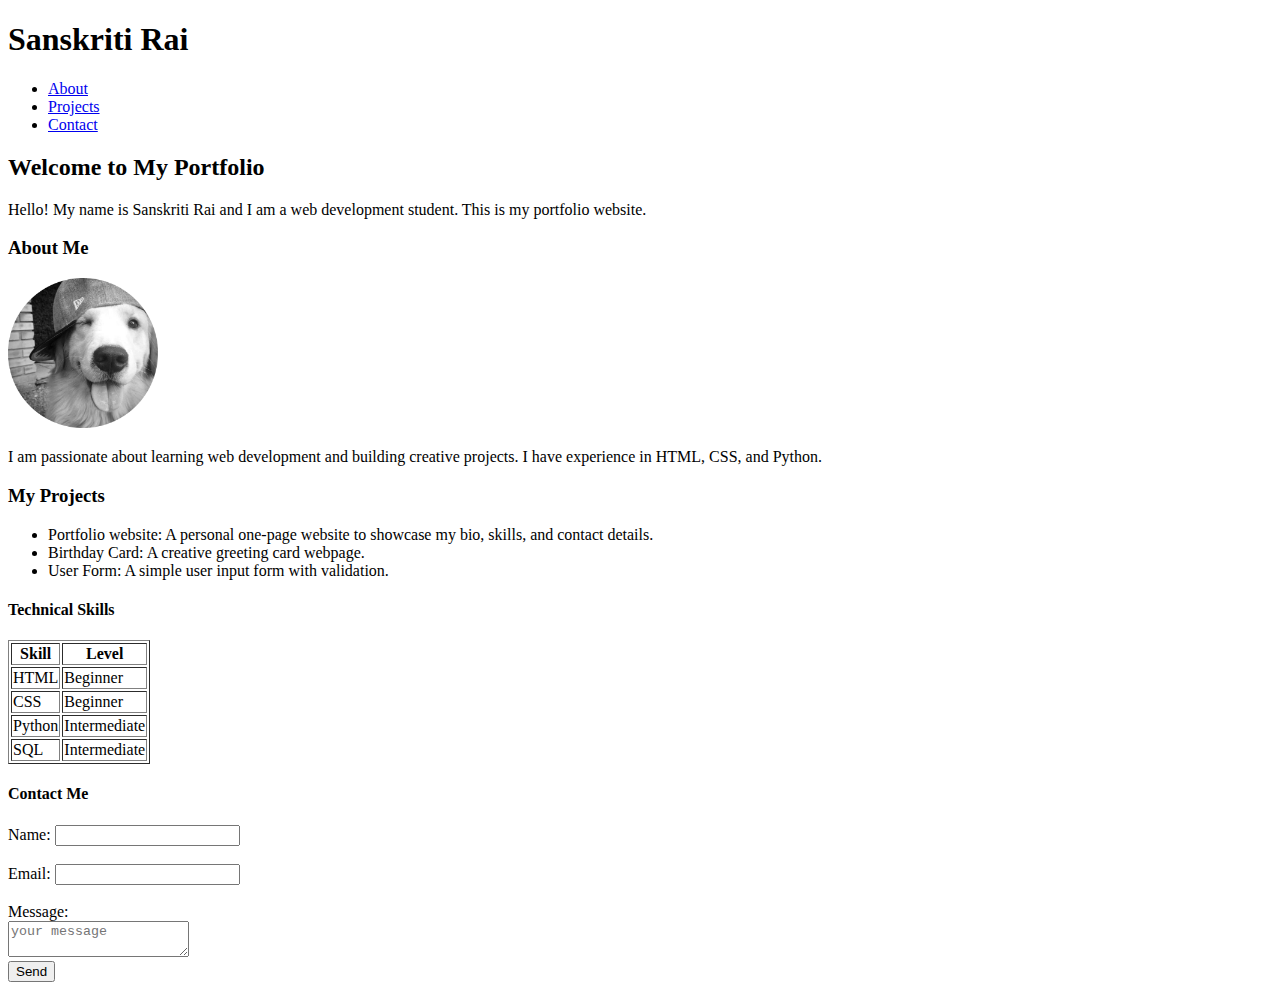
<file: Lab 1/index.html>
<!DOCTYPE html>
<html lang="en">
<head>
    <meta charset="UTF-8">
    <meta name="viewport" content="width=device-width, initial-scale=1.0">
    <title>Document</title>
</head>
<body>
    <header>
        <h1>Sanskriti Rai</h1>
        <nav>
            <ul>
                <li><a href="#about">About</a></li>
                <li><a href="#projects">Projects</a></li>
                <li><a href="#contact">Contact</a></li>
            </ul>
        </nav>
    </header>
    <main>
        <h2>Welcome to My Portfolio</h2>
        <p>Hello! My name is Sanskriti Rai and I am a web development student. This is my portfolio website.</p>
        <section id="about">
            <h3>About Me</h3>
            <div>
                <img src="dawg.png" alt="pfp" height="150px" width="150px">
            </div>
            <p>I am passionate about learning web development and building creative projects. I have experience in HTML, CSS, and Python.</p>
        </section>
        <section id="projects">
            <h3>My Projects</h3>
            <ul>
                <li>Portfolio website: A personal one-page website to showcase my bio, skills, and contact details.</li>
                <li>Birthday Card: A creative greeting card webpage.</li>
                <li>User Form: A simple user input form with validation.</li>
            </ul>
        </section>
        <section>
            <h4>Technical Skills</h4>
            <table border="1">
                <tr>
                    <th>Skill</th>
                    <th>Level</th>
                </tr>
                <tr>
                    <td>HTML</td>
                    <td>Beginner</td>
                </tr>
                <tr>
                    <td>CSS</td>
                    <td>Beginner</td>
                </tr>
                <tr>
                    <td>Python</td>
                    <td>Intermediate</td>
                </tr>
                <tr>
                    <td>SQL</td>
                    <td>Intermediate</td>
                </tr>
            </table>
        </section>
        <footer id="contact">
            <h4>Contact Me</h4>
            <form action="">
                <label for="name">Name:</label>
                <input type="text" id="name" name="name" required>
                <br>
                <br>
                <label for="email">Email:</label>
                <input type="email" id="email" name="email" required>
                <br>
                <br>
                <label for="message">Message:</label><br>
                <textarea id="message" name="message" placeholder="your message" required></textarea><br>
                <button>Send</button>
            </form>
        </footer>
    </main>
</body>
</html>
</file>
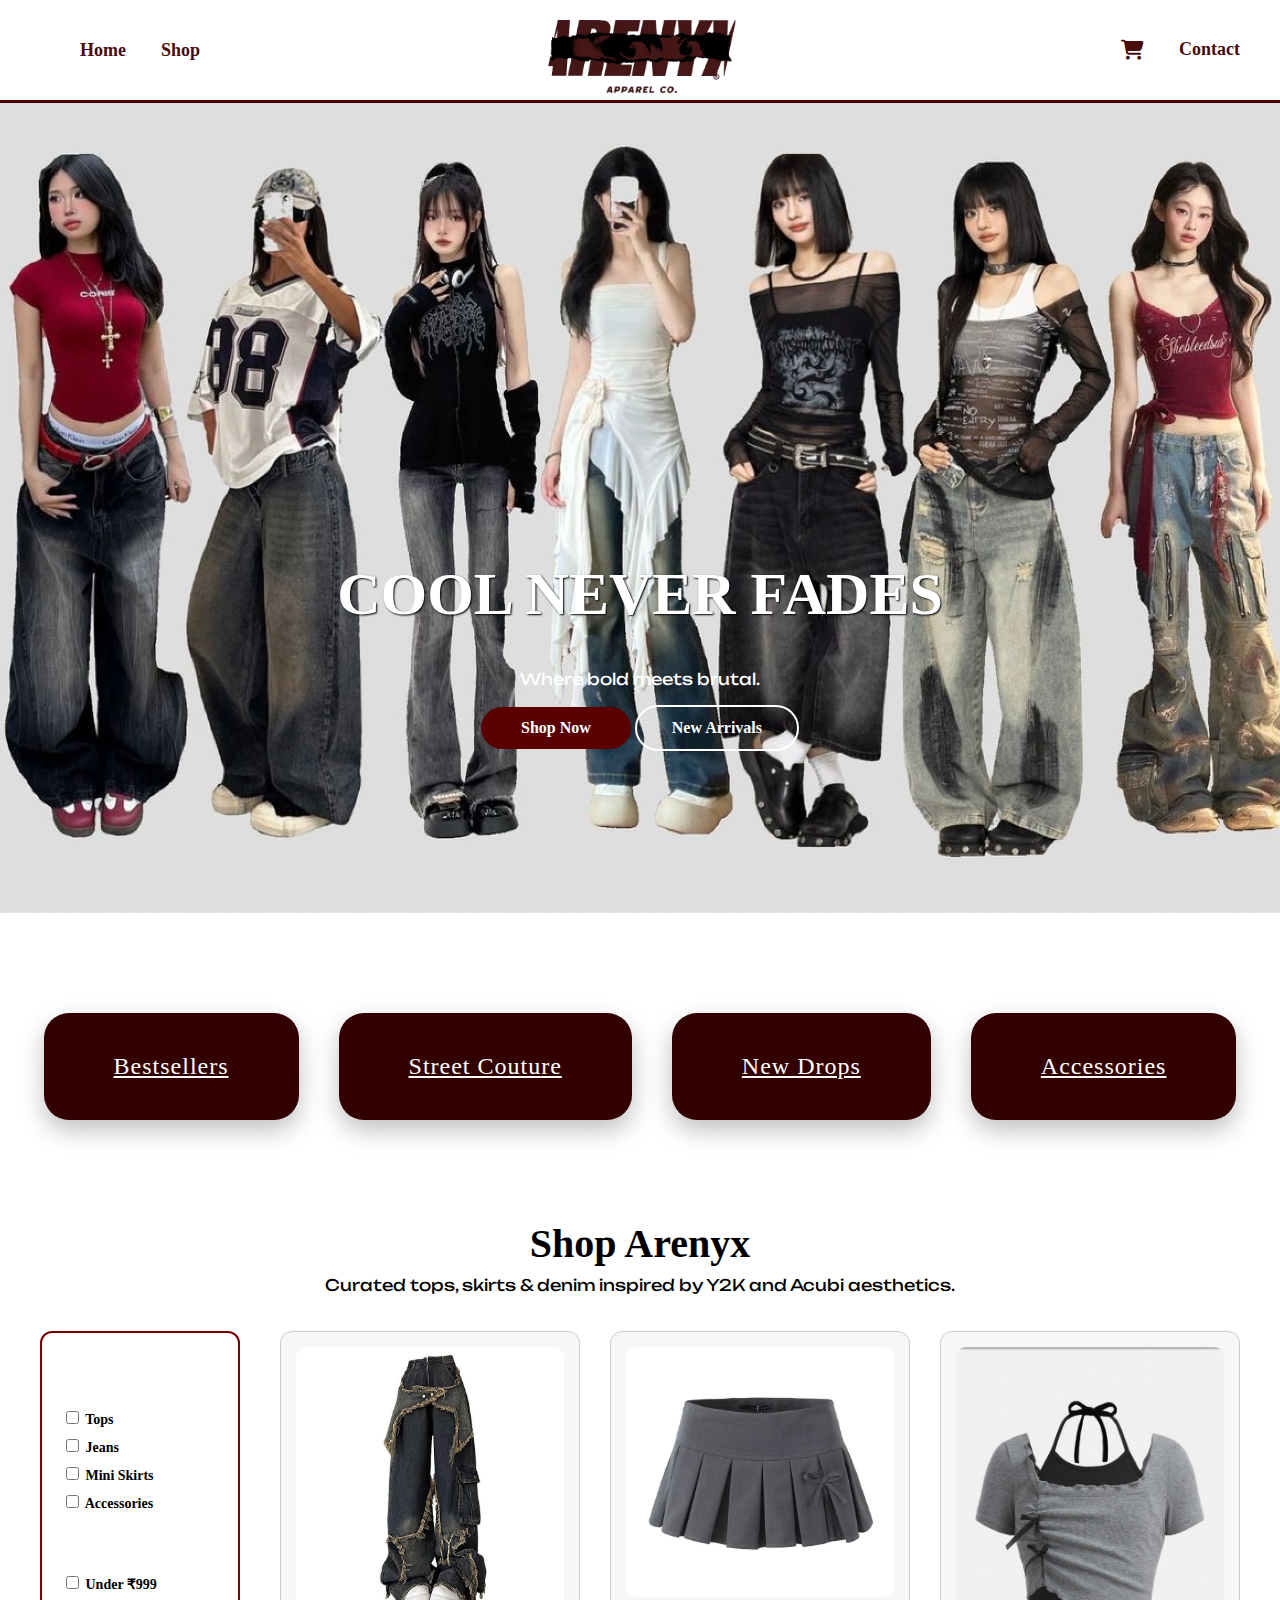
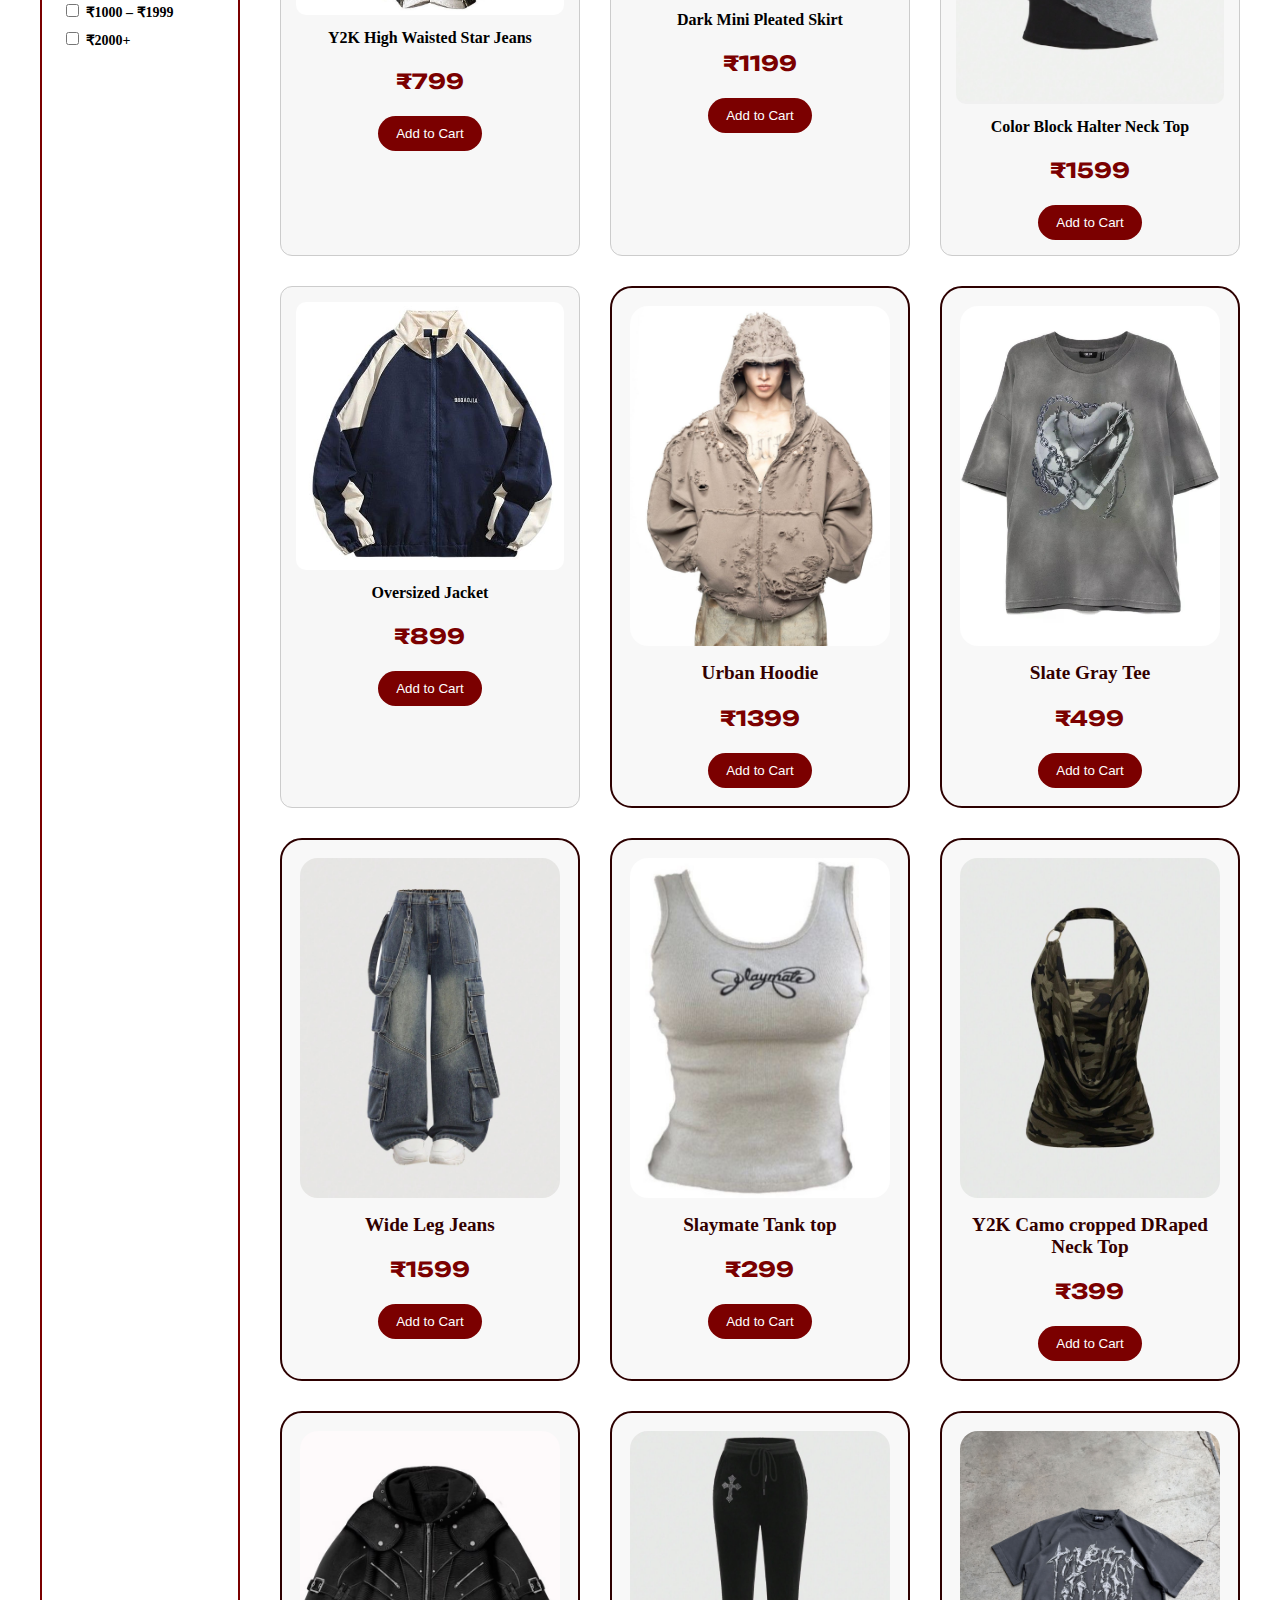
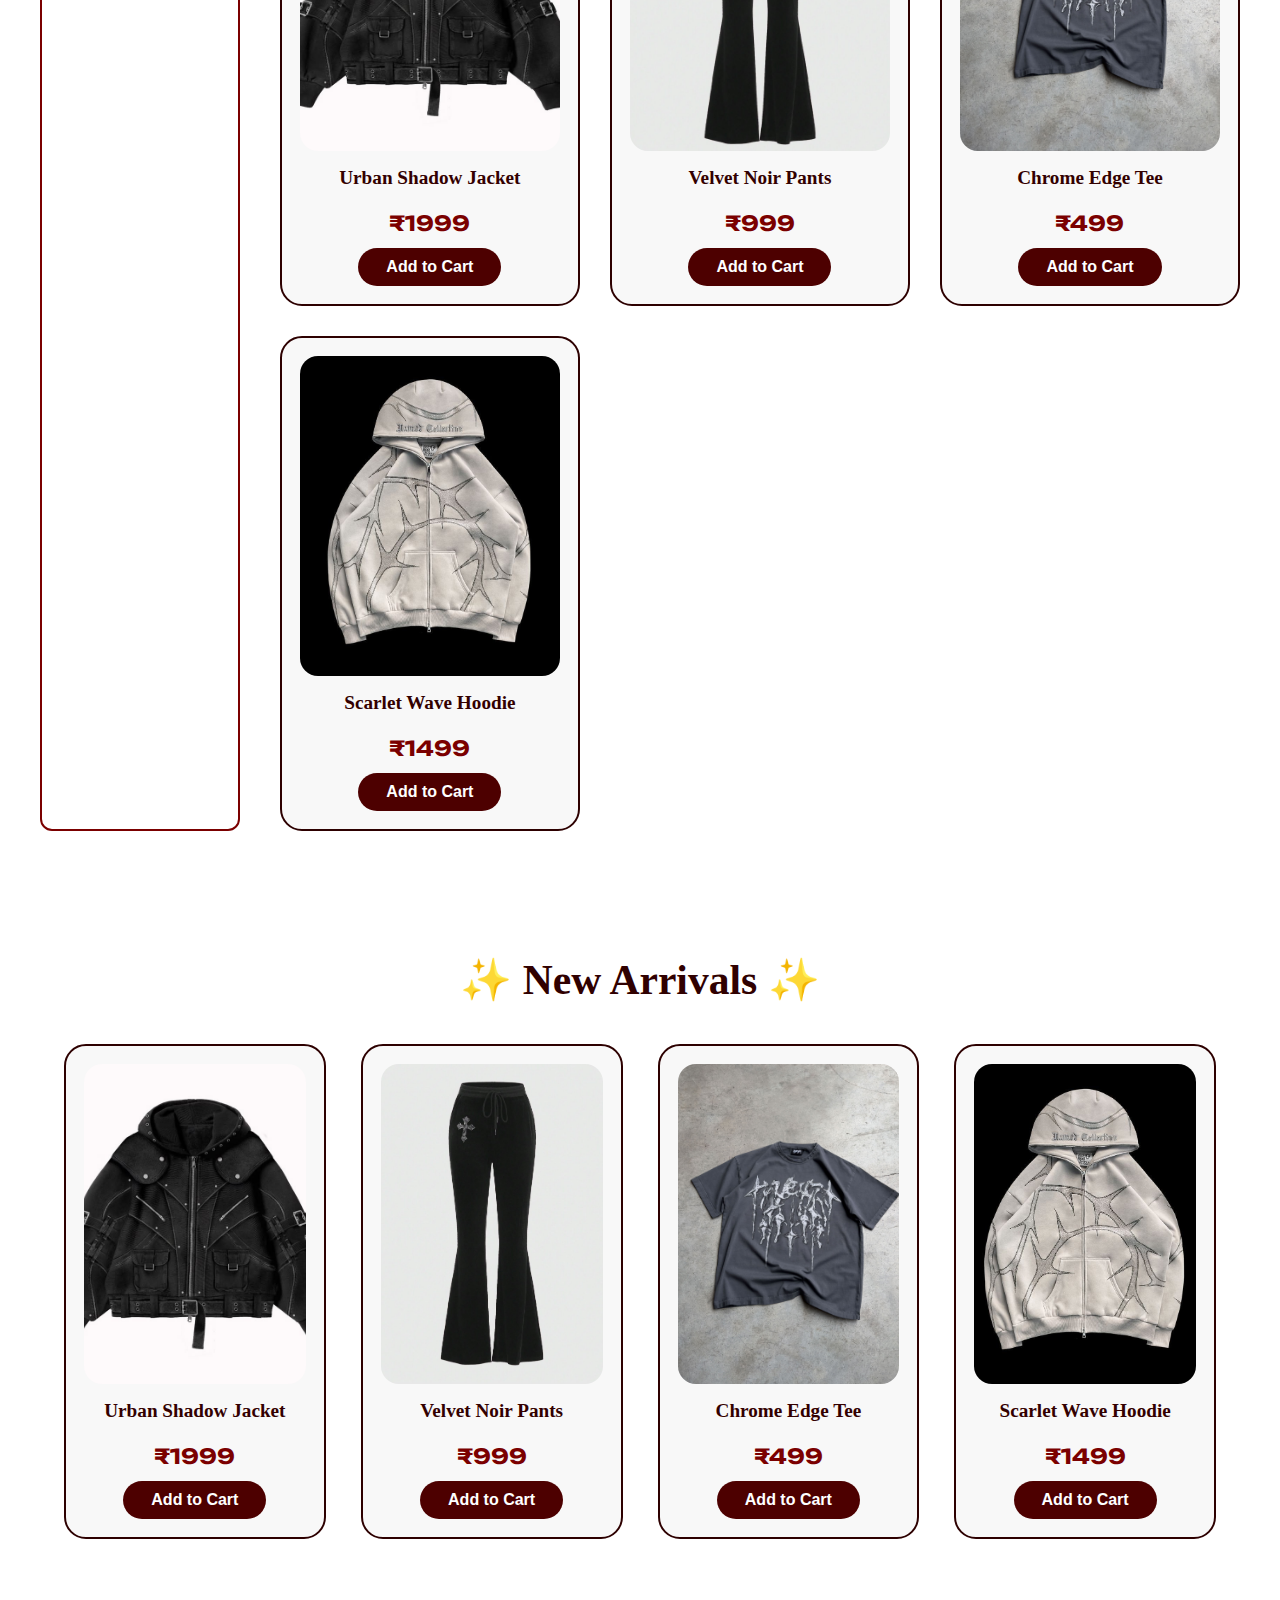
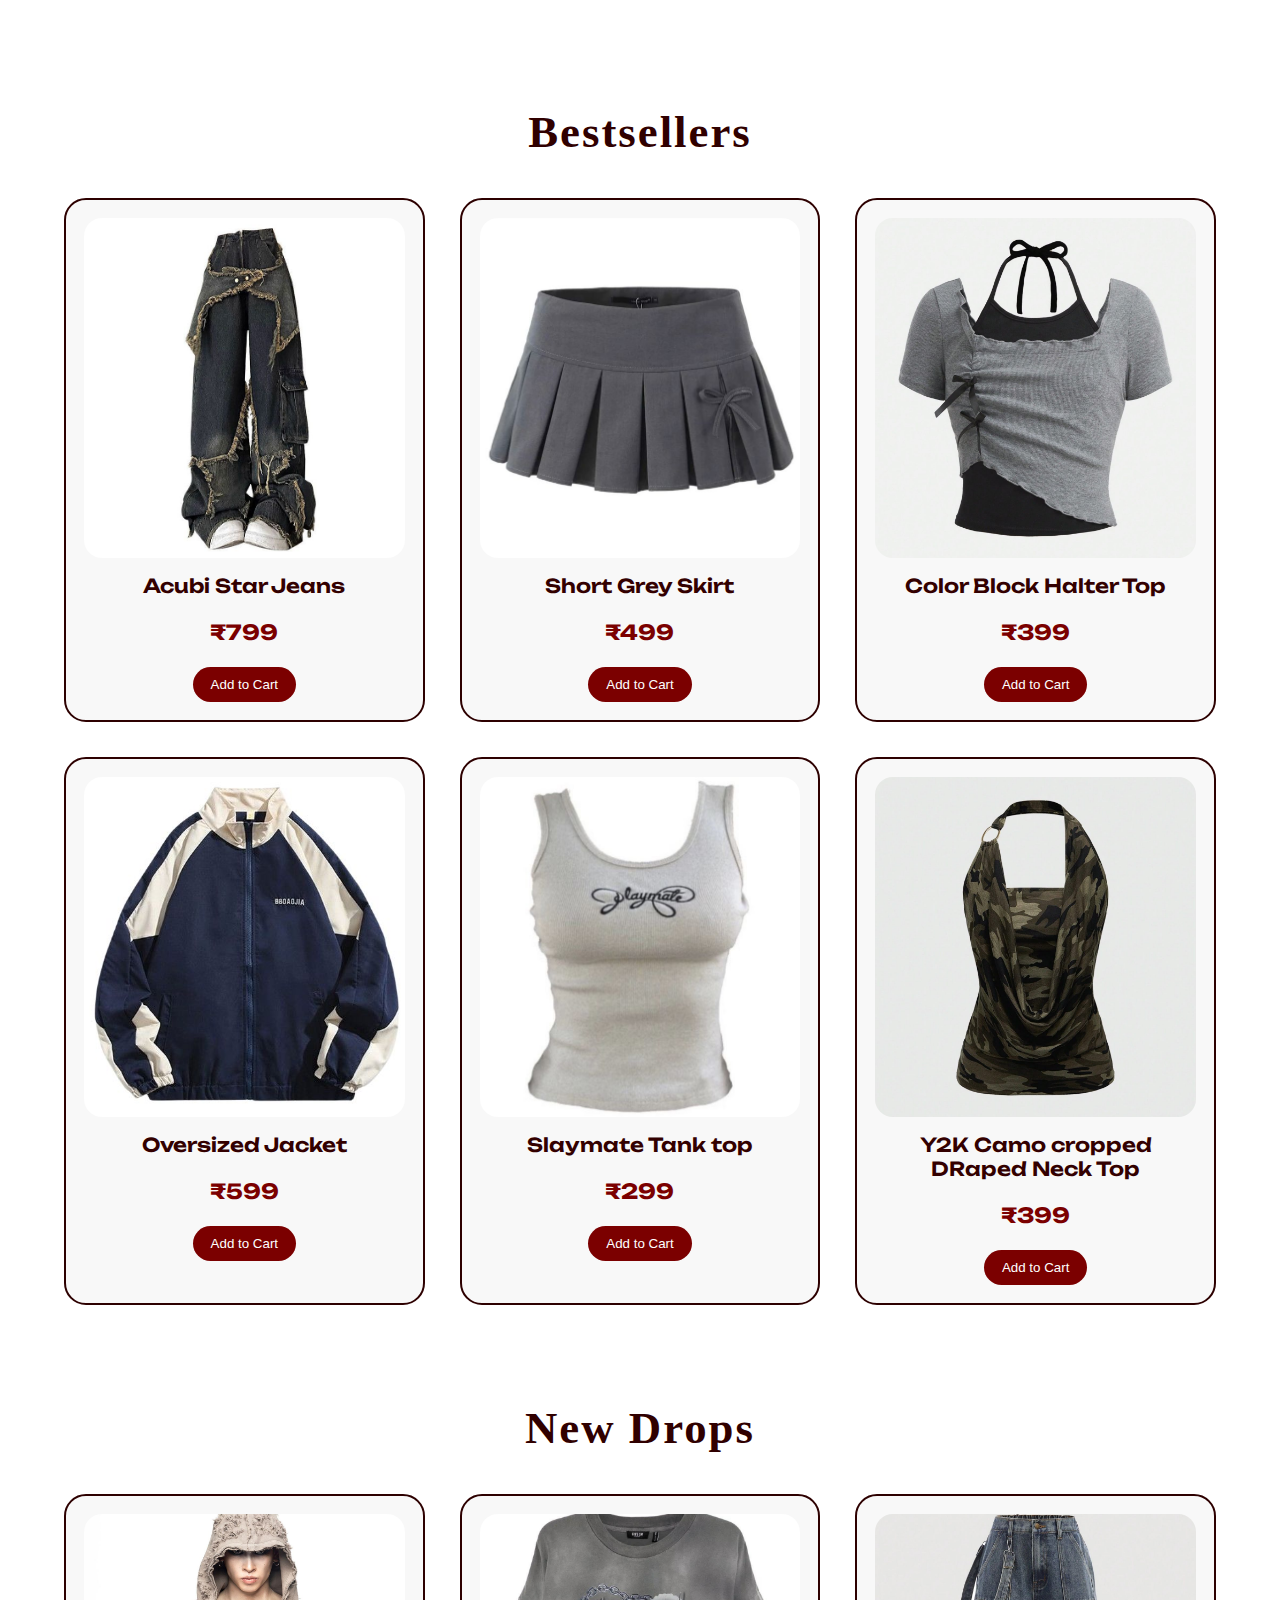
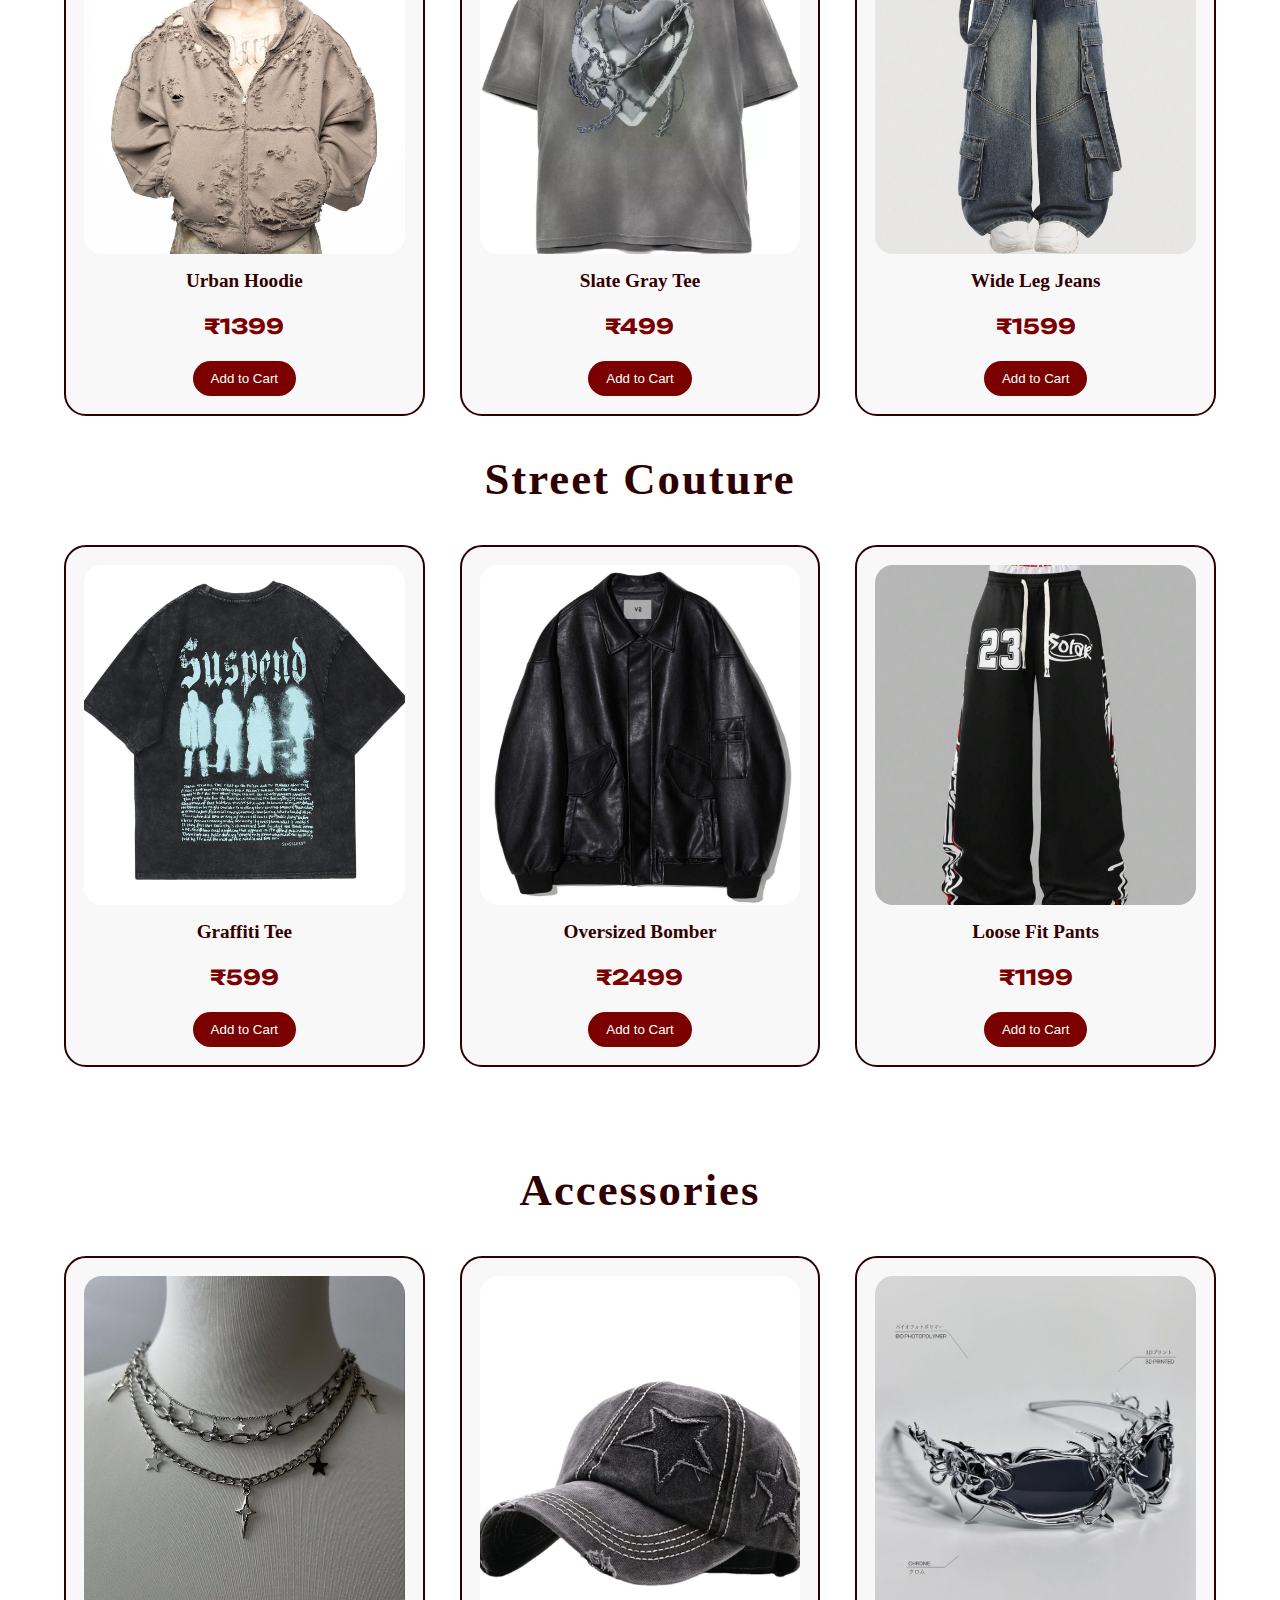
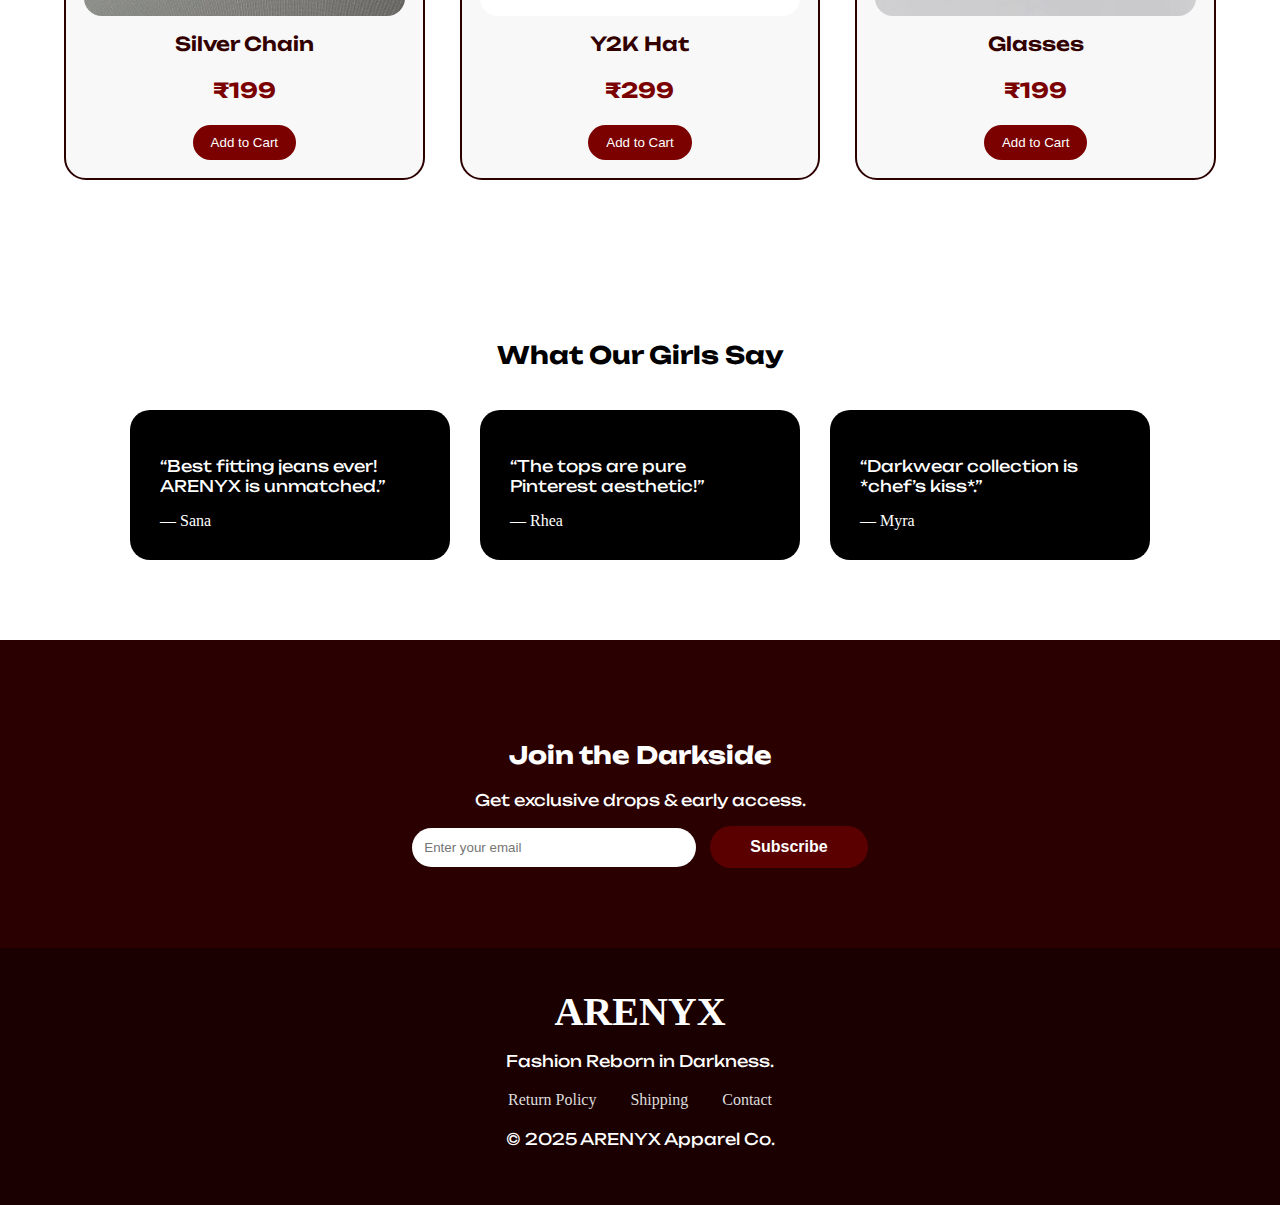
<file: Capstone Project/arenyx.html>
<!DOCTYPE html>
<html lang="en">
<head>
    <meta charset="UTF-8">
    <meta name="viewport" content="width=device-width, initial-scale=1.0">
    <title>ARENYX • Acubi Fashion</title>
    <link rel="stylesheet" href="arenyx.css">
    <link href="https://fonts.googleapis.com/css2?family=Unbounded:wght@300;400;600&family=Montserrat:wght@300;400;600&display=swap" rel="stylesheet">
    <link rel="stylesheet" href="https://cdnjs.cloudflare.com/ajax/libs/font-awesome/6.5.0/css/all.min.css">
</head>
<body>

    <!-- navbar -->
    <nav class="navbar">
        <ul class="nav-left">
            <li><a href="arenyx.html">Home</a></li>
            <li><a href="#shop">Shop</a></li>
        </ul>

        <div class="nav-logo">
            <img src="arenyxx.png" alt="Arenyx Logo">
        </div>

        <ul class="nav-right">
            <li class="cart-link">
                <a href="#">
                    <i class="fa-solid fa-cart-shopping"></i>
                </a>
            </li>
            <li><a href="contact.html">Contact</a></li>
        </ul>
    </nav>

    <!-- hero -->
    <section class="hero">
        <img src="acubi.png" class="hero-img">
        <div class="hero-text">
            <h1>COOL NEVER FADES</h1>
            <p>Where bold meets brutal.</p>

            <div class="hero-buttons">
                <a href="#shop" class="btn-red">Shop Now</a>
                <a href="#new-arrivals" class="btn-outline">New Arrivals</a>
            </div>

        </div>
    </section>

    <!-- categories -->
    <section class="categories">
        <a href="#bestsellers" class="cat-card">Bestsellers</a>
        <a href="#street" class="cat-card">Street Couture</a>
        <a href="#newdrops" class="cat-card">New Drops</a>
        <a href="#accessories" class="cat-card">Accessories</a>
    </section>

    <section id="shop">
        <section class="shop-header">
        <h1>Shop Arenyx</h1>
        <p>Curated tops, skirts & denim inspired by Y2K and Acubi aesthetics.</p>
    </section>

    <!-- main layout -->
    <div class="shop-layout">

        <!-- filter bar -->
        <aside class="filters">
            <h3>Filters</h3>

            <label><input type="checkbox"> Tops</label>
            <label><input type="checkbox"> Jeans</label>
            <label><input type="checkbox"> Mini Skirts</label>
            <label><input type="checkbox"> Accessories</label>

            <h4>Price</h4>
            <label><input type="checkbox"> Under ₹999</label>
            <label><input type="checkbox"> ₹1000 – ₹1999</label>
            <label><input type="checkbox"> ₹2000+</label>
        </aside>

        <!-- products -->
        <main class="products-grid">

            <div class="product-card">
                <img src="acubi1.jpg" alt="Top">
                <h4>Y2K High Waisted Star Jeans</h4>
                <p class="price">₹799</p>
                <button class="add-btn">Add to Cart</button>
                
            </div>

            <div class="product-card">
                <img src="acubi2.jpg" alt="Skirt">
                <h4>Dark Mini Pleated Skirt</h4>
                <p class="price">₹1199</p>
                <button class="add-btn">Add to Cart</button>
            </div>

            <div class="product-card">
                <img src="acubi3.jpg" alt="Jeans">
                <h4>Color Block Halter Neck Top</h4>
                <p class="price">₹1599</p>
                <button class="add-btn">Add to Cart</button>
            </div>

            <div class="product-card">
                <img src="acubi4.jpg" alt="Top">
                <h4>Oversized Jacket</h4>
                <p class="price">₹899</p>
                <button class="add-btn">Add to Cart</button>
            </div>

            <div class="bs-card">
                <img src="uh.jpg">
                <h3>Urban Hoodie</h3>
                <p class="price">₹1399</p>
                <button class="add-btn">Add to Cart</button>
            </div>

            <div class="bs-card">
                <img src="slate.jpg">
                <h3>Slate Gray Tee</h3>
                <p class="price">₹499</p>
                <button class="add-btn">Add to Cart</button>
            </div>

            <div class="bs-card">
                <img src="wide.jpg">
                <h3>Wide Leg Jeans</h3>
                <p class="price">₹1599</p>
                <button class="add-btn">Add to Cart</button>
            </div>

            <div class="bs-card">
            <img src="acubi5.jpg" alt="Y2K Jeans">
            <h3>Slaymate Tank top</h3>
            <p class="price">₹299</p>
            <button class="add-btn">Add to Cart</button>
        </div>
  
        <div class="bs-card">
            <img src="acubi6.jpg" alt="Y2K Jeans">
            <h3>Y2K Camo cropped DRaped Neck Top</h3>
            <p class="price">₹399</p>
            <button class="add-btn">Add to Cart</button>
        </div>

        <div class="na-card">
            <img src="urban.jpg" alt="New Arrival 1">
            <h3>Urban Shadow Jacket</h3>
            <p class="price">₹1999</p>
            <button class="na-btn">Add to Cart</button>
        </div>

        <div class="na-card">
            <img src="velvet.jpg" alt="New Arrival 2">
            <h3>Velvet Noir Pants</h3>
            <p class="price">₹999</p>
            <button class="na-btn">Add to Cart</button>
        </div>

        <div class="na-card">
            <img src="chrome.jpg" alt="New Arrival 3">
            <h3>Chrome Edge Tee</h3>
            <p class="price">₹499</p>
            <button class="na-btn">Add to Cart</button>
        </div>

        <div class="na-card">
            <img src="hoodie.jpg" alt="New Arrival 4">
            <h3>Scarlet Wave Hoodie</h3>
            <p class="price">₹1499</p>
            <button class="na-btn">Add to Cart</button>
        </div>

        </main>
    </div>
    </section>

<!-- new arrivals -->
<section id="new-arrivals" class="new-arrivals">
    <h2 class="na-title">✨ New Arrivals ✨</h2>

    <div class="na-grid">

        <div class="na-card">
            <img src="urban.jpg" alt="New Arrival 1">
            <h3>Urban Shadow Jacket</h3>
            <p class="price">₹1999</p>
            <button class="na-btn">Add to Cart</button>
        </div>

        <div class="na-card">
            <img src="velvet.jpg" alt="New Arrival 2">
            <h3>Velvet Noir Pants</h3>
            <p class="price">₹999</p>
            <button class="na-btn">Add to Cart</button>
        </div>

        <div class="na-card">
            <img src="chrome.jpg" alt="New Arrival 3">
            <h3>Chrome Edge Tee</h3>
            <p class="price">₹499</p>
            <button class="na-btn">Add to Cart</button>
        </div>

        <div class="na-card">
            <img src="hoodie.jpg" alt="New Arrival 4">
            <h3>Scarlet Wave Hoodie</h3>
            <p class="price">₹1499</p>
            <button class="na-btn">Add to Cart</button>
        </div>

    </div>
</section>


    <!-- bestsellers -->
    <section id="bestsellers" class="bestsellers">
    <h2 class="bs-title">Bestsellers</h2>

    <div class="bs-grid">

        <div class="bs-card">
            <img src="acubi1.jpg" alt="Acubi Top">
            <h3>Acubi Star Jeans</h3>
            <p class="price">₹799</p>
            <button class="add-btn">Add to Cart</button>
        </div>

        <div class="bs-card">
            <img src="acubi2.jpg" alt="Acubi Skirt">
            <h3>Short Grey Skirt</h3>
            <p class="price">₹499</p>
            <button class="add-btn">Add to Cart</button>
        </div>

        <div class="bs-card">
            <img src="acubi3.jpg" alt="Y2K Jeans">
            <h3>Color Block Halter Top</h3>
            <p class="price">₹399</p>
            <button class="add-btn">Add to Cart</button>
        </div>

        <div class="bs-card">
            <img src="acubi4.jpg" alt="Y2K Jeans">
            <h3>Oversized Jacket</h3>
            <p class="price">₹599</p>
            <button class="add-btn">Add to Cart</button>
        </div>

        <div class="bs-card">
            <img src="acubi5.jpg" alt="Y2K Jeans">
            <h3>Slaymate Tank top</h3>
            <p class="price">₹299</p>
            <button class="add-btn">Add to Cart</button>
        </div>
        
        <div class="bs-card">
            <img src="acubi6.jpg" alt="Y2K Jeans">
            <h3>Y2K Camo cropped DRaped Neck Top</h3>
            <p class="price">₹399</p>
            <button class="add-btn">Add to Cart</button>
        </div>

    </div>
</section>

<!-- new drops -->
<section id="newdrops">
        <h2 class="bs-title">New Drops</h2>

        <div class="bs-grid">
            <div class="bs-card">
                <img src="uh.jpg">
                <h3>Urban Hoodie</h3>
                <p class="price">₹1399</p>
                <button class="add-btn">Add to Cart</button>
            </div>

            <div class="bs-card">
                <img src="slate.jpg">
                <h3>Slate Gray Tee</h3>
                <p class="price">₹499</p>
                <button class="add-btn">Add to Cart</button>
            </div>

            <div class="bs-card">
                <img src="wide.jpg">
                <h3>Wide Leg Jeans</h3>
                <p class="price">₹1599</p>
                <button class="add-btn">Add to Cart</button>
            </div>
        </div>
    </section>

    <!-- street coutoure -->
    <section id="street">
        <h2 class="bs-title">Street Couture</h2>

        <div class="bs-grid">
            <div class="bs-card">
                <img src="graffiti.jpg">
                <h3>Graffiti Tee</h3>
                <p class="price">₹599</p>
                <button class="add-btn">Add to Cart</button>
            </div>

            <div class="bs-card">
                <img src="over.jpg">
                <h3>Oversized Bomber</h3>
                <p class="price">₹2499</p>
                <button class="add-btn">Add to Cart</button>
            </div>

            <div class="bs-card">
                <img src="loose.jpg">
                <h3>Loose Fit Pants</h3>
                <p class="price">₹1199</p>
                <button class="add-btn">Add to Cart</button>
            </div>
        </div>
    </section>

    <!-- accessories -->
    <section id="accessories" class="bestsellers">
        <h2 class="bs-title">Accessories</h2>

        <div class="bs-grid">
            <div class="bs-card">
                <img src="silver.jpg">
                <h3>Silver Chain</h3>
                <p class="price">₹199</p>
                <button class="add-btn">Add to Cart</button>
            </div>

            <div class="bs-card">
                <img src="hat.jpg">
                <h3>Y2K Hat</h3>
                <p class="price">₹299</p>
                <button class="add-btn">Add to Cart</button>
            </div>

            <div class="bs-card">
                <img src="metal.jpg">
                <h3>Glasses</h3>
                <p class="price">₹199</p>
                <button class="add-btn">Add to Cart</button>
            </div>
        </div>
    </section>
<!-- testimonials -->
<section class="testimonials">
        <h2>What Our Girls Say</h2>

        <div class="test-grid">
            <div class="test-card">
                <p>“Best fitting jeans ever! ARENYX is unmatched.”</p>
                <span>— Sana</span>
            </div>

            <div class="test-card">
                <p>“The tops are pure Pinterest aesthetic!”</p>
                <span>— Rhea</span>
            </div>

            <div class="test-card">
                <p>“Darkwear collection is *chef’s kiss*.”</p>
                <span>— Myra</span>
            </div>
        </div>
</section>

    <!-- newsletter -->
    <section class="newsletter">
        <h2 id="Join">Join the Darkside</h2>
        <p>Get exclusive drops & early access.</p>

        <input type="email" placeholder="Enter your email">
        <button class="btn-red">Subscribe</button>
    </section>

    <!-- footer -->
    <footer class="footer">
        <div class="footer-box">
            <h3>ARENYX</h3>
            <p>Fashion Reborn in Darkness.</p>
        </div>

        <div class="footer-links">
            <a href="#">Return Policy</a>
            <a href="#">Shipping</a>
            <a href="#">Contact</a>
        </div>

        <p class="copyright">© 2025 ARENYX Apparel Co.</p>
    </footer>

</body>
</html>
</file>
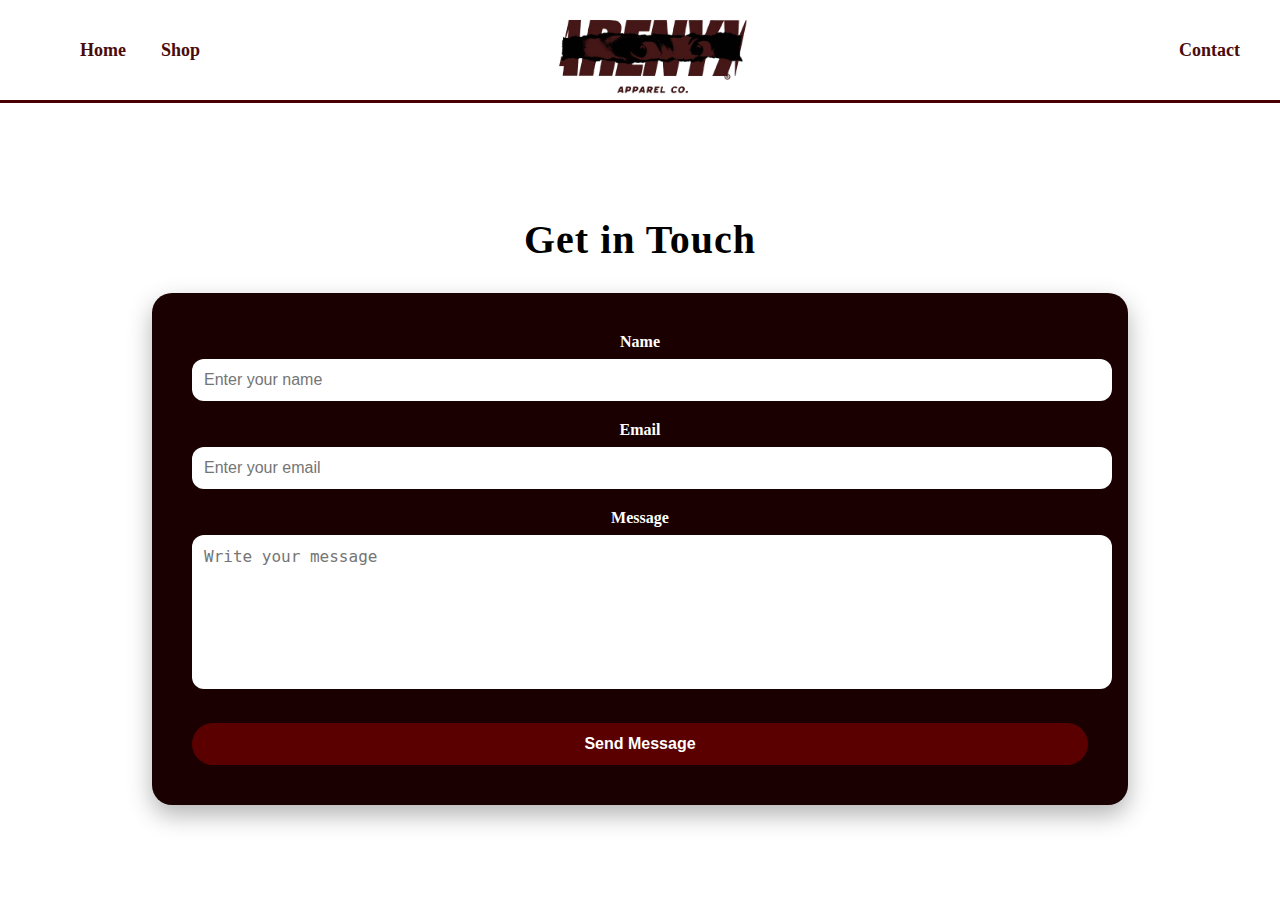
<file: Capstone Project/contact.html>
<!DOCTYPE html>
<html lang="en">
<head>
    <meta charset="UTF-8">
    <meta name="viewport" content="width=device-width, initial-scale=1.0">
    <title>Contact</title>
    <link rel="stylesheet" href="arenyx.css">
</head>
<body>
    <nav class="navbar">
        <ul class="nav-left">
            <li><a href="arenyx.html">Home</a></li>
            <li><a href="#shop">Shop</a></li>
        </ul>

        <div class="nav-logo">
            <img src="arenyxx.png" alt="Arenyx Logo">
        </div>

        <ul class="nav-right">
            <li class="cart-link">
                <a href="cart.html">
                    <i class="fa-solid fa-cart-shopping"></i>
                </a>
            </li>
            <li><a href="contact.html">Contact</a></li>
        </ul>
    </nav>
    
<section id="contact" class="contact-section">
    <h2 class="contact-title">Get in Touch</h2>

    <div class="contact-container">
        <form class="contact-form">
            <div class="form-group">
                <label>Name</label>
                <input type="text" placeholder="Enter your name" required>
            </div>

            <div class="form-group">
                <label>Email</label>
                <input type="email" placeholder="Enter your email" required>
            </div>

            <div class="form-group">
                <label>Message</label>
                <textarea placeholder="Write your message" required></textarea>
            </div>

            <button class="contact-btn">Send Message</button>
        </form>
    </div>
</section>

</body>
</html>
</file>
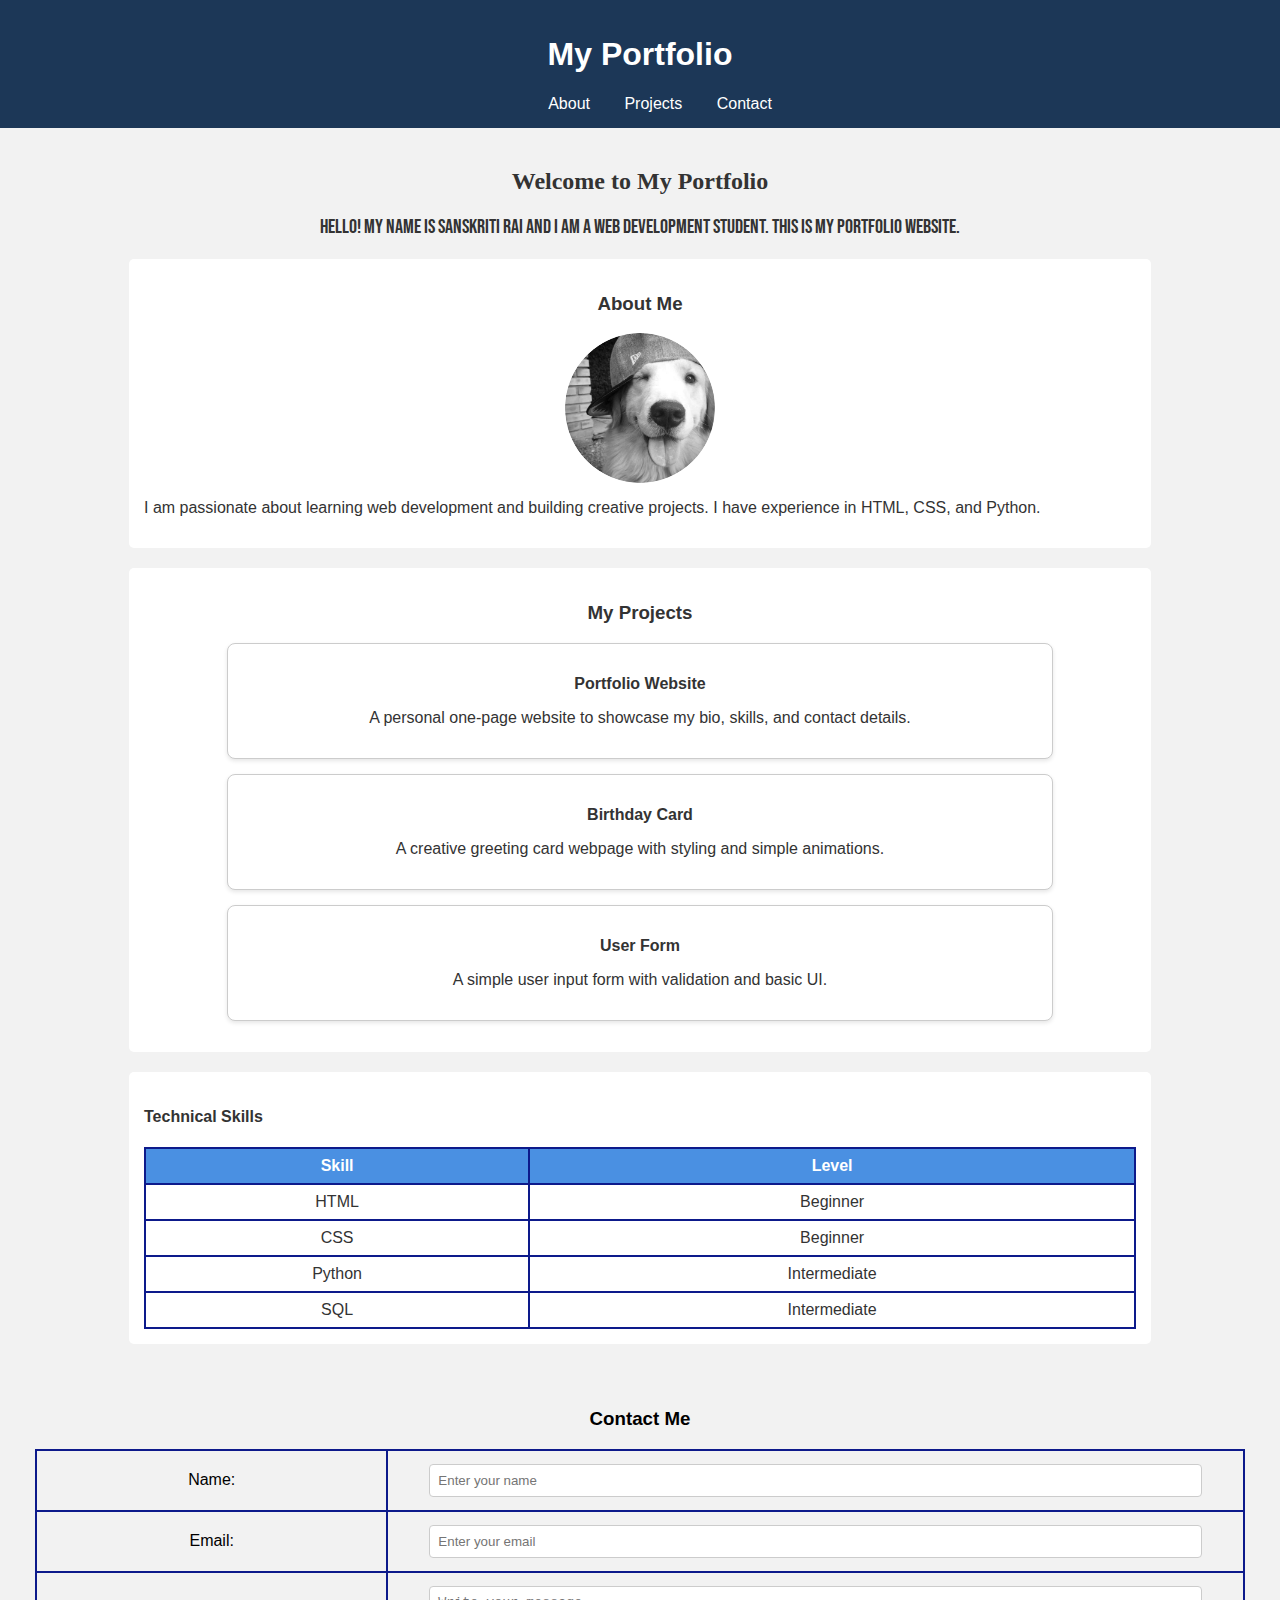
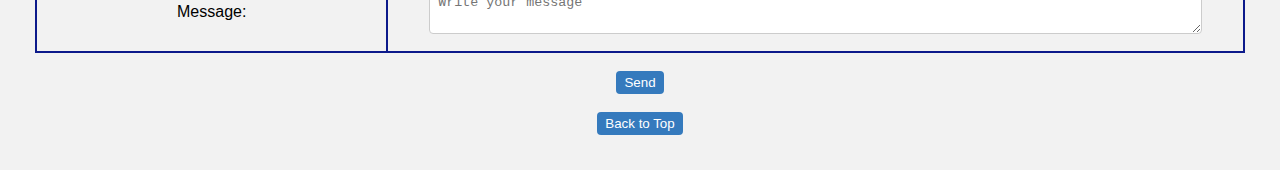
<file: Lab 2/indexx.html>
<!DOCTYPE html>
<html lang="en">
<head>
    <meta charset="UTF-8">
    <meta name="viewport" content="width=device-width, initial-scale=1.0">
    <title>Document</title>
    <link href="https://fonts.googleapis.com/css2?family=Bebas+Neue&display=swap" rel="stylesheet">
     <link rel="stylesheet" href="style.css">
</head>
<body>
    <header>
        <h1>My Portfolio</h1>
        <nav>
            <ul>
                <li><a href="#about">About</a></li>
                <li><a href="#projects">Projects</a></li>
                <li><a href="#contact">Contact</a></li>
            </ul>
        </nav>
    </header>
    <main>
        <h2 id="welcome">Welcome to My Portfolio</h2>
        <p id="ab">Hello! My name is Sanskriti Rai and I am a web development student. This is my portfolio website.</p>
        <section id="about">
            <h3>About Me</h3>
            <div id="image">
                <img src="dawg.png" alt="pfp" height="150px" width="150px">
            </div>
            <p>I am passionate about learning web development and building creative projects. I have experience in HTML, CSS, and Python.</p>
        </section>
        <section id="projects">
  <h3>My Projects</h3>
  <dl>
    <dd>
      <p class="title">Portfolio Website</p>
      <p>A personal one-page website to showcase my bio, skills, and contact details.</p>
    </dd>

    <dd>
      <p class="title">Birthday Card</p>
      <p>A creative greeting card webpage with styling and simple animations.</p>
    </dd>

    <dd>
      <p class="title">User Form</p>
      <p>A simple user input form with validation and basic UI.</p>
    </dd>
  </dl>
</section>
        <section>
            <h4>Technical Skills</h4>
            <table border="1">
                <tr>
                    <th>Skill</th>
                    <th>Level</th>
                </tr>
                <tr>
                    <td>HTML</td>
                    <td>Beginner</td>
                </tr>
                <tr>
                    <td>CSS</td>
                    <td>Beginner</td>
                </tr>
                <tr>
                    <td>Python</td>
                    <td>Intermediate</td>
                </tr>
                <tr>
                    <td>SQL</td>
                    <td>Intermediate</td>
                </tr>
            </table>
        </section>
        <footer id="contact">
            <h3>Contact Me</h3>
            <form>
                <table>
                    <tr>
                        <td>Name:</td>
                        <td><input type="text" placeholder="Enter your name"></td>
                    </tr>
                    <tr>
                        <td>Email:</td>
                        <td><input type="email" placeholder="Enter your email"></td>
                    </tr>
                    <tr>
                        <td>Message:</td>
                        <td><textarea placeholder="Write your message"></textarea></td>
                    </tr>
                </table>
                <br>
                <button>Send</button>
            </form>
            <br>
            <button id="backToTop" onclick="window.scrollTo({top:0, behavior:'smooth'})">Back to Top</button>
        </footer>
    </main>
</body>
</html>
</file>
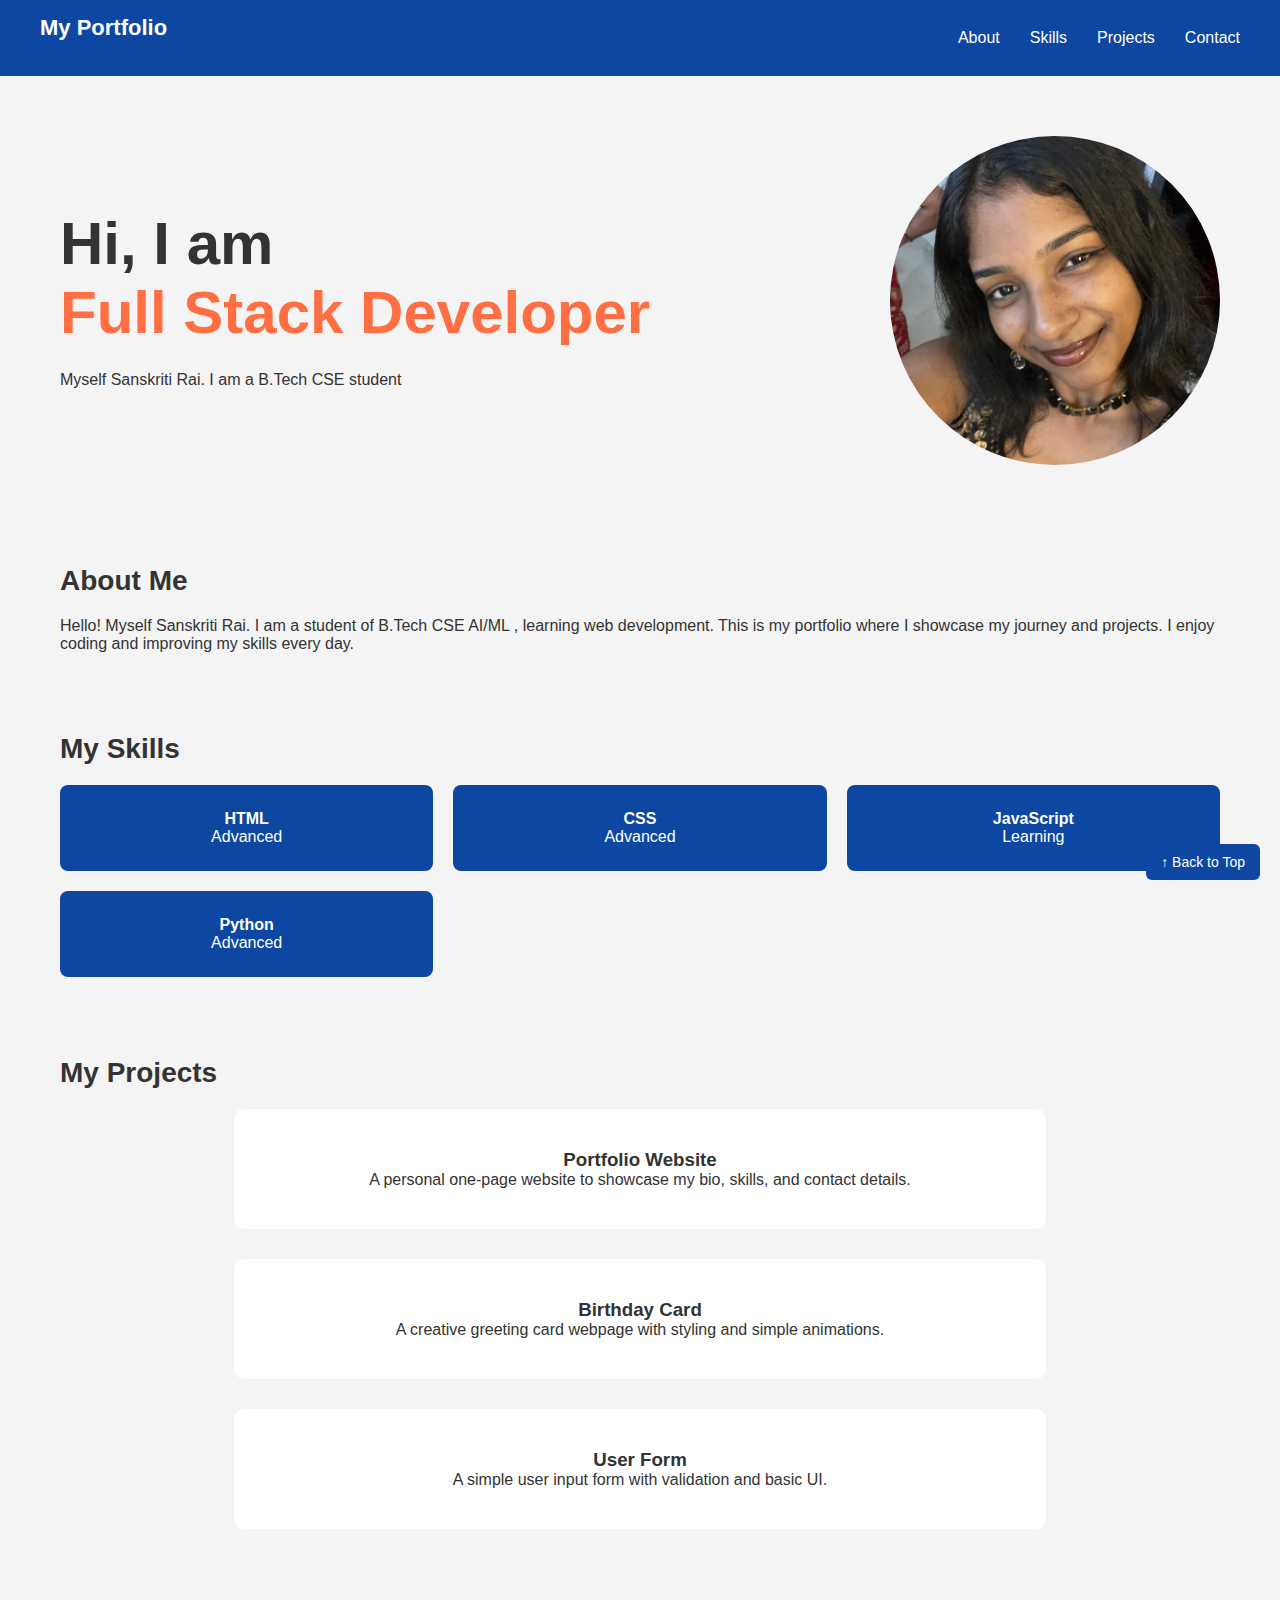
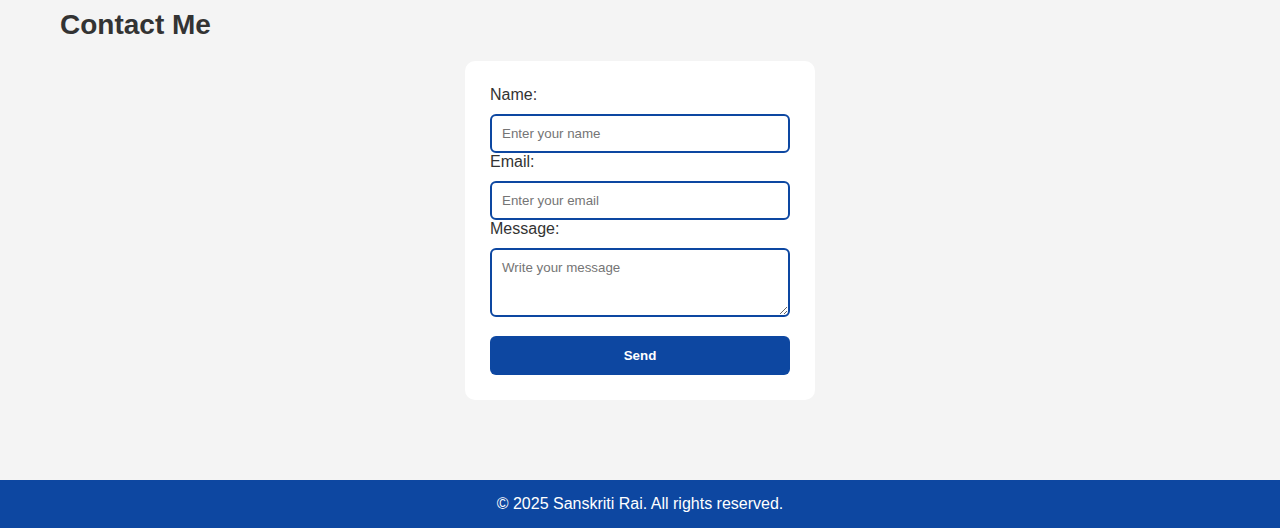
<file: Lab 3/portfolio.html>
<!DOCTYPE html>
<html lang="en">
<head>
    <meta charset="UTF-8">
    <meta name="viewport" content="width=device-width, initial-scale=1.0">
    <title>My Portfolio</title>
    <link rel="stylesheet" href="portfolio.css">
</head>
<body>

<header>
    <h2>My Portfolio</h2>
    <nav>
        <ul>
            <li><a href="#">About</a></li>
            <li><a href="#">Skills</a></li>
            <li><a href="#">Projects</a></li>
            <li><a href="#">Contact</a></li>
        </ul>
    </nav>
</header>

<div class="hero">
    <div class="hero-text">
        <h1>Hi, I am <br><span>Full Stack Developer</span></h1>
        <p>Myself Sanskriti Rai. I am a B.Tech CSE student</p>
    </div>
    <img src="pic.png" alt="picture">
</div>

<section id="about">
    <h2>About Me</h2>
    <p>Hello! Myself Sanskriti Rai. I am a student of B.Tech CSE AI/ML , learning web development. This is my portfolio where I showcase my journey and projects. I enjoy coding and improving my skills every day.</p>
</section>

<section id="skills">
    <h2>My Skills</h2>
    <div class="skills-container">
        <div class="skill">HTML<br><span style="font-weight:normal;">Advanced</span></div>
        <div class="skill">CSS<br><span style="font-weight:normal;">Advanced</span></div>
        <div class="skill">JavaScript<br><span style="font-weight:normal;">Learning</span></div>
        <div class="skill">Python<br><span style="font-weight:normal;">Advanced</span></div>
    </div>
</section>

<section id="projects">
    <h2>My Projects</h2>

    <div class="projects">
        <div class="project-box">
            <h3>Portfolio Website</h3>
            <p>A personal one-page website to showcase my bio, skills, and contact details.</p>
        </div>

        <div class="project-box">
            <h3>Birthday Card</h3>
            <p>A creative greeting card webpage with styling and simple animations.</p>
        </div>

        <div class="project-box">
            <h3>User Form</h3>
            <p>A simple user input form with validation and basic UI.</p>
        </div>
    </div>
</section>

<section id="contact">
    <h2>Contact Me</h2>

    <div class="contact-container">
        <form>
            <label>Name:</label>
            <input type="text" placeholder="Enter your name">
            <label>Email:</label>
            <input type="email" placeholder="Enter your email">
            <label>Message:</label>
            <textarea rows="3" placeholder="Write your message"></textarea>
            <button>Send</button>
        </form>
    </div>
</section>

<footer>
    © 2025 Sanskriti Rai. All rights reserved.
</footer>

<a href="#" class="back-to-top">↑ Back to Top</a>

</body>
</html>
</file>
<file: Capstone Project/arenyx.css>
body {
    margin: 0;
    padding: 0;
    font-family: monospace;
    background: #ffffff;
    color: #000;
}
h1 {
    font-family: 'Times New Roman', Times, serif;
    text-shadow: #000 1px 1px 2px; 
}
h2{
    font-family: 'Unbounded', cursive;
    color: #000;
    text-align: center;
}
#Join{
    font-family: 'Unbounded', cursive;
    color: #ffffff;
}
p{
    font-family: 'Unbounded', cursive;
    text-shadow: #000 1px 1px 2px; 
}

.nav-left, .nav-right {
    list-style: none;
    display: flex;
    gap: 35px;
    font-family: 'Troglodyte Pop', sans-serif;
    color: black;
}
.hero-buttons a {
    text-decoration: none;
    display: inline-block;
}

body {
    background-color: #ffffff;
    color: #fff;
}

.cart-link a {
    color: black; 
    font-size: 20px;
    transition: 0.3s;
}

.cart-link a:hover {
    color: #7a0000; /* dark red hover */
}


.navbar {
    display: flex;
    justify-content: space-between;
    align-items: center;
    padding: 5px 40px;
    height: 90px; /* FIXED */
    background-color: #ffffff;
    border-bottom: 3px solid #4a0000;;
}
.navbar a {
    text-decoration: none;      
    color: #4a0b0b;            
    font-weight: 700;
    padding: 10px 0;          
    position: relative;        
}

.navbar a::after {
    content: "";
    position: absolute;
    left: 0;
    bottom: -5px;              
    width: 100%;
    height: 2px;
    background: #4a0b0b;     
    transform: scaleX(0);
    transition: 0.3s ease;
    transform-origin: left;
}

.navbar a:hover::after,
.navbar a.active::after {
    transform: scaleX(1);
}

.nav-left, .nav-right {
    list-style: none;
    display: flex;
    gap: 35px;

    font-family: trod;
}

.nav-left li, .nav-right li {
    font-size: 18px;
    font-weight: 600;
    color: black;
    cursor: pointer;
    position: relative;
    font-family: 'Times New Roman', Times, serif;
}

.nav-left li::after,
.nav-right li::after {
    content: "";
    width: 0;
    height: 2px;
    background: #4a0000;
    position: absolute;
    left: 0;
    bottom: -4px;
    transition: 0.3s;
}

.nav-left li:hover::after,
.nav-right li:hover::after {
    width: 100%;
}

.nav-logo img {
    height: 50%;                 
    object-fit: contain;
    transform: scale(0.39);       
    transform-origin: center;
    user-select: none;
}

.hero {
    position: relative;
    width: 100%;
    height: 90vh;
    overflow: hidden;
}

.hero-img {
    width: 100%;
    height: 100%;
    object-fit: cover;
}

.hero-text {
    position: absolute;
    bottom: 20%;
    width: 100%;
    text-align: center;
    color: white;
}

.hero-text h1 {
    font-size: 60px;
}

.hero-buttons button {
    margin: 10px;
}

.btn-red {
    background: #5b0000;
    color: white;
    padding: 12px 40px;
    border-radius: 40px;
    border: none;
    font-size: 16px;
    font-weight: 600;
    cursor: pointer;
}

.btn-outline {
    background: transparent;
    border: 2px solid white;
    color: white;
    padding: 12px 35px;
    border-radius: 40px;
    font-size: 16px;
    font-weight: 600;
    cursor: pointer;
}

.btn-red {
    background: #5b0000;
    color: white;
    padding: 12px 40px;
    border-radius: 40px;
    border: none;
    font-size: 16px;
    font-weight: 600;
    cursor: pointer;
}

.btn-outline {
    background: transparent;
    border: 2px solid white;
    color: white;
    padding: 12px 35px;
    border-radius: 40px;
    font-size: 16px;
    font-weight: 600;
    cursor: pointer;
}
.btn-red:hover {
    background: #000000;
    transition: 0.5s ease;
}
.btn-outline:hover {
    background: #000000;
    color: white;
    transition: 0.5s ease;
}

body {
    font-family: lacquer;
}

.new-arrivals {
    padding: 70px 0;
    background: #ffffff;
}

.na-title {
    text-align: center;
    font-size: 2.6rem;
    color: #300000;
    font-weight: 700;
    margin-bottom: 40px;
    font-family: 'Playfair Display', serif;
}

.na-grid {
    width: 90%;
    margin: auto;
    display: grid;
    grid-template-columns: repeat(auto-fit, minmax(260px, 1fr));
    gap: 35px;
}

.na-card {
    background: #f8f8f8;
    border: 2px solid #2d0000;
    padding: 18px;
    border-radius: 22px;
    text-align: center;
    transition: 0.3s ease;
}

.na-card:hover {
    transform: translateY(-8px);
    box-shadow: 0 8px 20px rgba(0,0,0,0.2);
}

.na-card img {
    width: 100%;
    height: 320px;
    object-fit: cover;
    border-radius: 18px;
}

.na-card h3 {
    font-size: 1.2rem;
    margin: 12px 0 5px;
    font-weight: 600;
    color: #330000;
}

.price {
    font-size: 1.3rem;
    font-weight: bold;
    color: #720000;
    margin-bottom: 12px;
}

.na-btn {
    background: #4d0000;
    color: white;
    padding: 10px 28px;
    border: none;
    border-radius: 30px;
    font-size: 1rem;
    font-weight: 600;
    cursor: pointer;
    transition: 0.3s ease;
}

.na-btn:hover {
    background: #6d0000;
    transform: scale(1.05);
}

.categories {
    display: flex;
    justify-content: center;
    gap: 40px;
    padding: 100px 0;
}

.cat-card {
    background: #330000; /* deep blood red-black */
    color: #fff;
    padding: 40px 70px;
    border-radius: 25px;
    font-size: 24px;
    font-weight: 500;
    letter-spacing: 1px;

    display: flex;
    align-items: center;
    justify-content: center;

    box-shadow: 0 10px 25px rgba(0,0,0,0.25);
    transition: 0.3s ease;
    cursor: pointer;
}

.cat-card:hover {
    transform: translateY(-8px) scale(1.04);
    background: #4d0000;
    box-shadow: 0 15px 30px rgba(0,0,0,0.35);
}

.bestsellers {
    padding: 60px 0;
    background: #fff;
    font-family: 'Unbounded', cursive;
}

.bs-title {
    text-align: center;
    font-size: 2.8rem;
    font-weight: 700;
    letter-spacing: 2px;
    color: #300000;
    margin-bottom: 40px;
    font-family: 'Playfair Display', serif;
}

.bs-grid {
    width: 90%;
    margin: auto;
    display: grid;
    grid-template-columns: repeat(auto-fit, minmax(280px, 1fr));
    gap: 35px;
}
p{
    text-shadow: none;
}
.bs-card {
    background: #f8f8f8;
    padding: 18px;
    border-radius: 22px;
    text-align: center;
    transition: 0.3s;
    border: 2px solid #2d0000;
}

.bs-card:hover {
    transform: translateY(-8px);
    box-shadow: 0 8px 20px rgba(0,0,0,0.2);
}

.bs-card img {
    width: 100%;
    height: 340px;
    object-fit: cover;
    border-radius: 18px;
}

.bs-card h3 {
    font-size: 1.2rem;
    margin: 12px 0 5px;
    font-weight: 600;
    color: #330000;
}

.price {
    font-size: 1.3rem;
    font-weight: bold;
    color: #720000;
    margin-bottom: 12px;
}

.bs-btn {
    background: #4d0000;
    color: #fff;
    padding: 10px 28px;
    border: none;
    border-radius: 30px;
    font-size: 1rem;
    cursor: pointer;
    transition: 0.3s;
    font-weight: 600;
}

.bs-btn:hover {
    background: #6d0000;
    transform: scale(1.05);
}

.testimonials {
    padding: 80px 0;
}

.test-grid {
    display: flex;
    justify-content: center;
    gap: 30px;
    margin-top: 40px;
}

.test-card {
    background: #000000;
    padding: 30px;
    width: 260px;
    border-radius: 20px;
    font-size: 16px;
}

.newsletter {
    text-align: center;
    padding: 80px 0;
    background: #2b0000;
    color: white;
}

.newsletter input {
    padding: 12px;
    width: 260px;
    border-radius: 30px;
    border: none;
    margin-right: 10px;
}


.footer {
    background: #1a0000;
    color: white;
    text-align: center;
    padding: 40px 0;
}

.footer-links {
    margin: 20px 0;
}

.footer-links a {
    color: #ddd;
    margin: 0 15px;
    text-decoration: none;
}
.footer-links a:hover {
    text-decoration: underline;
}

.shop-layout {
    display: flex;
    gap: 40px;
    padding: 20px 40px;
}

.filters {
    width: 200px;
    padding: 20px;
    border: 2px solid #7b0000;
    border-radius: 12px;
}

.filters h3 {
    margin-top: 0;
}

.filters label {
    display: block;
    margin: 8px 0;
    font-size: 14px;
    color: #000;
    font-weight: bold;
}

.products-grid {
    flex-grow: 1;
    display: grid;
    grid-template-columns: repeat(auto-fit, minmax(280px, 1fr));
    gap: 30px;
}

.product-card {
    padding: 15px;
    border-radius: 12px;
    background: #f7f7f7;
    text-align: center;
    border: 1.5px solid #ccc;
    transition: 0.3s;
}

.products-grid h4{
    color: #000;
    font-weight: bold;
    margin: 10px 0;
    font-family: 'lacquer';
}

.product-card:hover {
    transform: scale(1.04);
}

.product-card img {
    width: 100%;
    border-radius: 10px;
}

.price {
    font-weight: bold;
    color: #7b0000;
}

.add-btn {
    padding: 10px 18px;
    border-radius: 30px;
    background: #7b0000;
    color: white;
    border: none;
    margin-top: 10px;
    cursor: pointer;
}

.add-btn:hover {
    background: #5d0000;
}
.shop-header h1 , h3{
    font-size: 40px;
    margin: 0;
    color: #000;
    text-shadow: none;
    text-align: center;
}

.shop-header p {
    margin-top: 8px;
    font-size: 16px;
    color: #000;
    text-shadow: none;
    text-align: center;
}

.contact-section {
    background: #ffffff; 
    padding: 80px 0;
    color: white;
    text-align: center;
}

.contact-title {
    font-size: 2.5rem;
    margin-bottom: 30px;
    font-family: 'Playfair Display', serif;
    letter-spacing: 1px;
}

.contact-container {
    width: 70%;
    margin: auto;
    background: #1a0000;
    padding: 40px;
    border-radius: 20px;
    box-shadow: 0 10px 25px rgba(0,0,0,0.3);
}

.contact-form {
    display: flex;
    flex-direction: column;
    gap: 20px;
}

.form-group label {
    font-size: 1rem;
    font-weight: 600;
}

.form-group input,
.form-group textarea {
    width: 100%;
    padding: 12px;
    border-radius: 12px;
    border: none;
    outline: none;
    font-size: 1rem;
    margin-top: 8px;
}

.form-group textarea {
    height: 130px;
    resize: none;
}

.contact-btn {
    background: #5b0000;
    color: white;
    padding: 12px 40px;
    border: none;
    border-radius: 40px;
    font-size: 16px;
    font-weight: 600;
    cursor: pointer;
    transition: 0.3s ease;
    margin-top: 10px;
}

.contact-btn:hover {
    background: #000000;
}
h3{
    color: white;
}
</file>
<file: Lab 2/style.css>
body {
  font-family: Arial, sans-serif;
  background-color: #f2f2f2;
  color: #333;
  margin: 0;
  padding: 0;
}

header {
  background-color: #1c3757;
  color: white;
  text-align: center;
  padding: 15px;
}
nav ul {
  list-style: none;       
  margin: 0;
}

nav li {
  display: inline;     
  margin: 0 15px;
}

nav a {
  color: white;
  text-decoration: none;
}

nav a:hover {
  text-decoration: underline;
}

h3 {
  text-align: center;
}

#welcome {
  text-align: center;
  font: 24px 'Times New Roman';
  font-weight: bold;
}

#about img {
  display: block;
  margin: 0 auto;
  border-radius: 50%;
}

#ab{
   font-family: "Bebas Neue", cursive, system-ui;
   font-size: 20px;
   font-weight: 200;
   text-align: center;
  }

#projects {
  text-align: center;
}

#projects dd {
  background: #fff;
  border: 1px solid #ccc;
  border-radius: 8px;
  box-shadow: 0 2px 4px rgba(0,0,0,0.1);
  width: 80%;
  margin: 15px auto;
  padding: 15px;
}

#projects .title {
  font-weight: bold;
  margin-bottom: 5px;
}

main {
  padding: 20px;
}

section {
  background-color: white;
  margin: 20px auto;
  padding: 15px;
  width: 80%;
  border-radius: 5px;
}

table {
  width: 100%;
  border-collapse: collapse;
  margin-top: 10px;
}

th, td {
  border: 2px solid #0d1a8b;
  padding: 8px;
  text-align: center;
}

th {
  background-color: #4a90e2;
  color: white;
}

form {
  margin-top: 10px;
}

input, textarea {
  width: 90%;
  padding: 8px;
  margin: 5px 0;
  border: 1px solid #ccc;
  border-radius: 4px;
}

#contact table {
  border-color: #052479;
}

button {
  background-color: #357abd;
  color: white;
  border: none;
  padding: 4px 8px;
  border-radius: 4px;
  cursor: pointer;
}

footer {
  color: rgb(0, 0, 0);
  text-align: center;
  padding: 15px;
  margin-top: 30px;
}
</file>
<file: Lab 3/portfolio.css>
*{
            padding:0;
            margin:0;
            box-sizing:border-box;
            font-family:Arial, sans-serif;
        }

        body{
            background:#f4f4f4;
            color:#333;
        }

        header{
            width:100%;
            background:#0d47a1;
            padding:15px 40px;
            display:flex;
            justify-content:space-between;
            align-items:center;
            position:sticky;
            top:0;
            z-index:1000;
        }

        header h2{
            color:white;
            font-size:22px;
            font-weight:bold;
        }

        nav ul{
            list-style:none;
            display:flex;
            gap:30px;
        }

        nav ul li a{
            color:white;
            text-decoration:none;
            font-size:16px;
            transition:0.3s ease;
        }

        nav ul li a:hover{
            opacity:0.7;
        }

        .hero{
            display:flex;
            align-items:center;
            justify-content:space-between;
            padding:60px 60px;
            animation:fadeIn 1s ease;
        }

        @keyframes fadeIn{
            from{opacity:0; transform:translateY(20px);}
            to{opacity:1; transform:translateY(0);}
        }

        .hero-text h1{
            font-size:60px;
            margin-bottom:10px;
        }

        .hero-text h1 span{
            color:#ff6f43;
        }

        .hero-text p{
            margin-top:20px;
            width:70%;
            line-height:1.6;
        }

        .hero img{
            width:330px;
            border-radius:50%;
        }

        section{
            padding:40px 60px;
        }

        h2{
            margin-bottom:20px;
            font-size:28px;
            font-weight:bold;
        }

        .skills-container{
            display:grid;
            grid-template-columns:repeat(3, 1fr);
            gap:20px;
        }

        .skill{
            background:#0d47a1;
            color:white;
            padding:25px;
            text-align:center;
            border-radius:8px;
            font-weight:bold;
            transition:0.3s ease;
            cursor:pointer;
        }

        .skill:hover{
            transform:scale(1.05);
        }

        .projects{
            display:flex;
            flex-direction:column;
            gap:30px;
        }

        .project-box{
            background:white;
            padding:40px;
            border-radius:10px;
            text-align:center;
            width:70%;
            margin:auto;
            animation:fadeIn 1s ease;
        }

        .contact-container{
            display:flex;
            justify-content:center;
        }

        form{
            width:350px;
            background:white;
            padding:25px;
            border-radius:10px;
        }

        form input, form textarea{
            width:100%;
            padding:10px;
            margin-top:10px;
            border:2px solid #0d47a1;
            border-radius:6px;
        }

        form button{
            margin-top:15px;
            width:100%;
            padding:12px;
            background:#0d47a1;
            color:white;
            border:none;
            border-radius:6px;
            cursor:pointer;
            font-weight:bold;
            transition:0.3s ease;
        }

        form button:hover{
            opacity:0.8;
        }

        footer{
            text-align:center;
            padding:15px;
            background:#0d47a1;
            color:white;
            margin-top:40px;
        }

        .back-to-top{
            position:fixed;
            bottom:20px;
            right:20px;
            background:#0d47a1;
            color:white;
            padding:10px 15px;
            border-radius:6px;
            text-decoration:none;
            font-size:14px;
        }

        @media(max-width:900px){
            .hero{
                flex-direction:column;
                text-align:center;
            }

            .hero-text p{
                width:90%;
            }

            .skills-container{
                grid-template-columns:1fr;
            }

            .project-box{
                width:100%;
            }
        }
</file>
